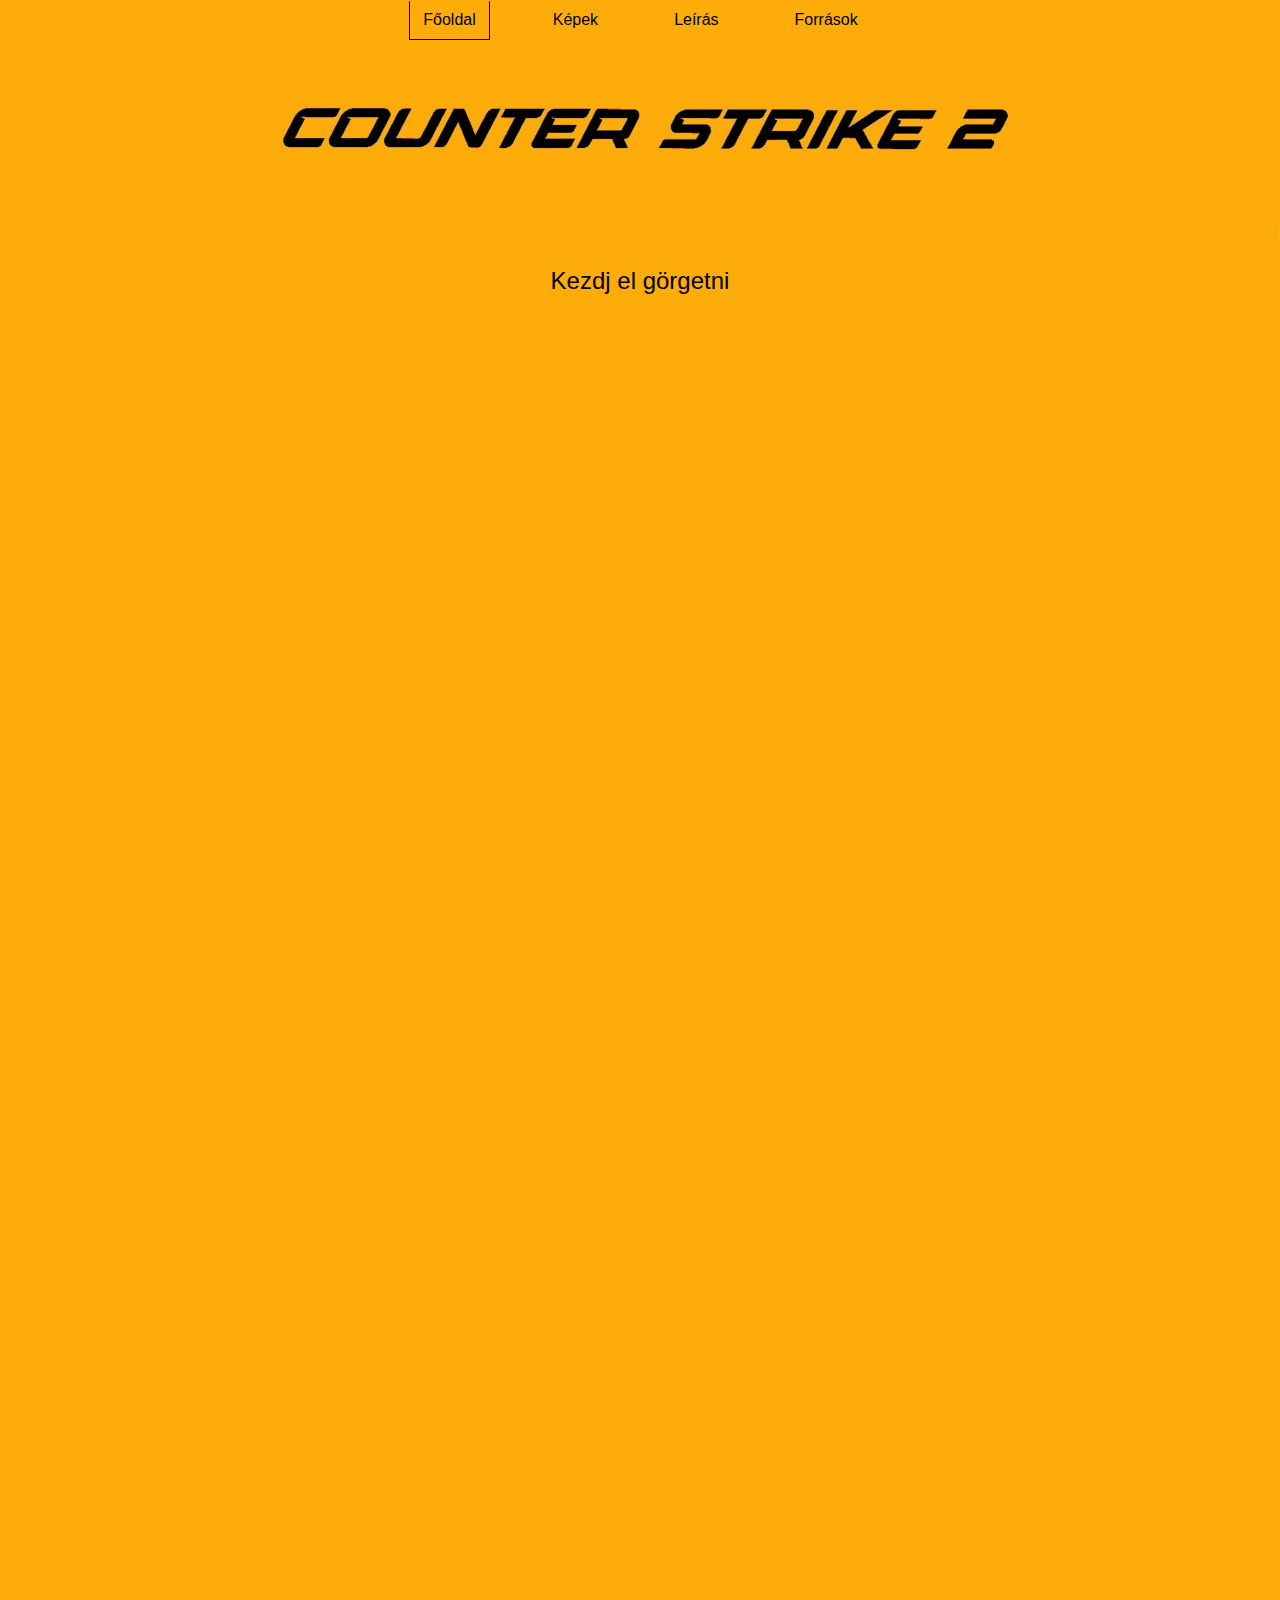
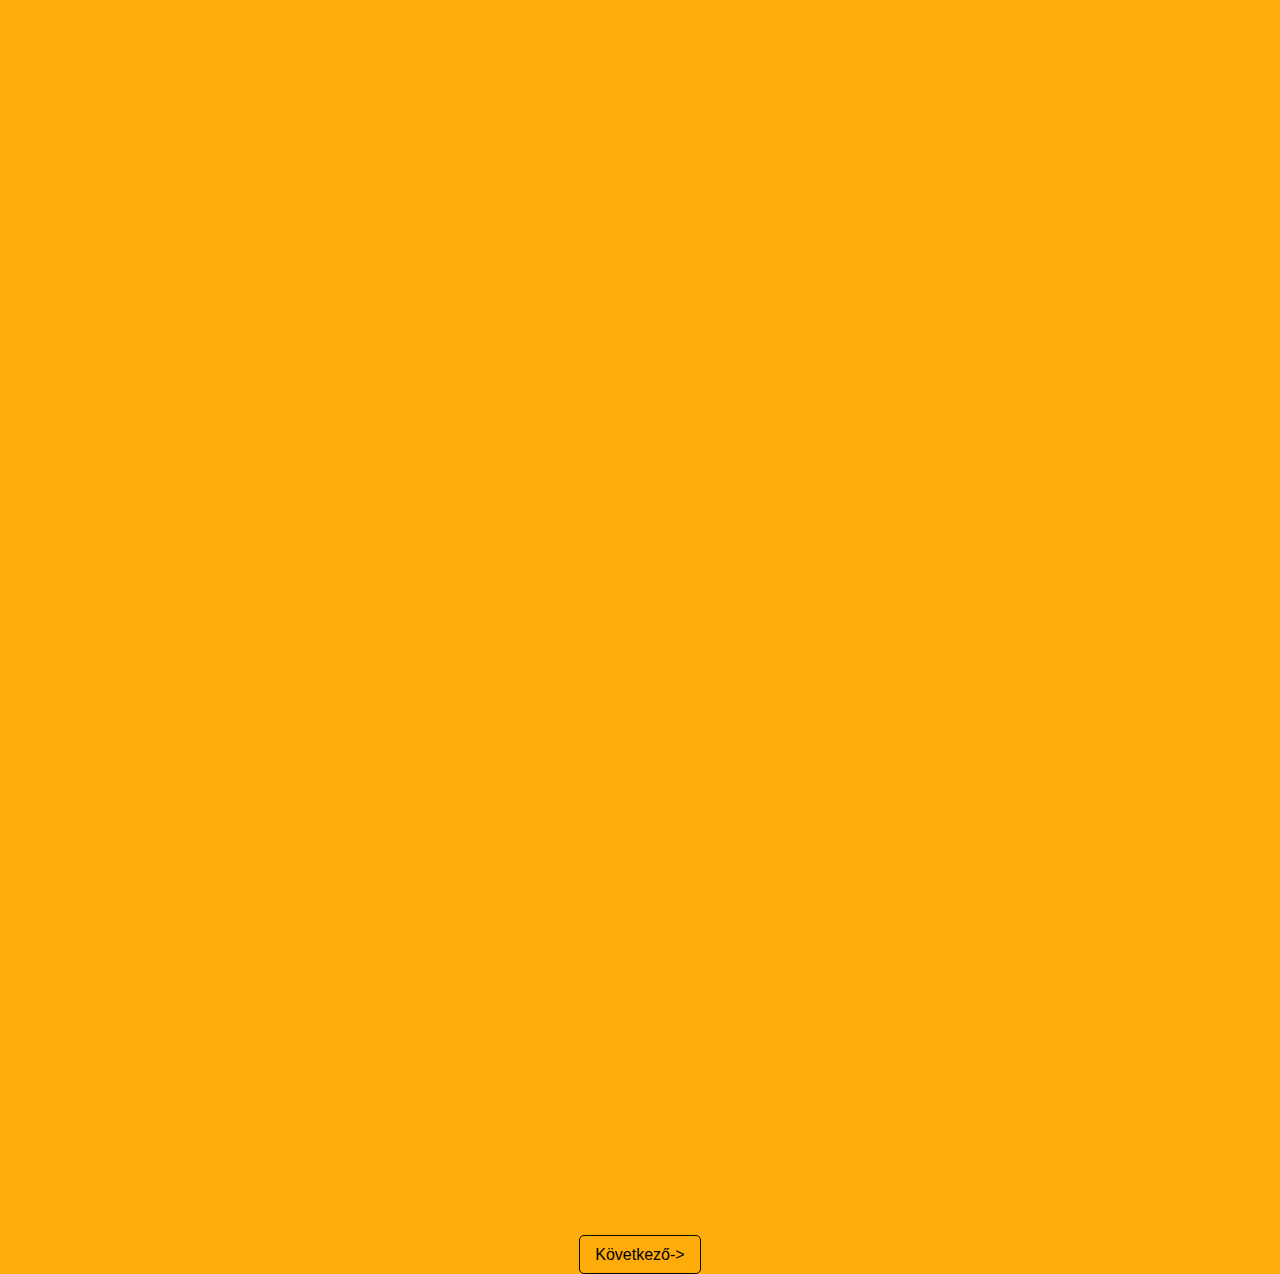
<file: index.html>
<!DOCTYPE html>
<html lang="en">
  <head>
    <meta charset="UTF-8" />
    <meta
      name="viewport"
      content="width=device-width, initial-scale=1.0, minimum-scale=1"
    />

    <title>Főoldal</title>

    <link rel="stylesheet" href="css/style.css" />
    <link rel="icon" href="assets/cs2banner.png" />
  </head>
  <header>
    <div class="header-line">
      <div class="header-content">
        <a href="" class="current-site">Főoldal</a>
        <a href="kepek.html">Képek</a>
        <a href="leiras.html">Leírás</a>
        <a href="forras.html">Források</a>
      </div>
    </div>
  </header>
  <body>
    <div class="site-content">
      <div class="banner" id="banner">
        <div class="banner-img">
          <img src="assets/cs2.jpg" alt="" />
        </div>
      </div>

      <div class="content">
        <p class="scroll-text" id="scroll-text">Kezdj el görgetni</p>
        <div class="content-article" id="article1">
          <div class="content-text">
            <div class="content-text-title">
              <p>A játék kiadása</p>
            </div>
            <p>
              A Counter-Strike 2 egy 2023-as ingyenesen játszható taktikai belső
              nézetű lövöldözős játék, amelyet a Valve fejlesztett és adott ki.
              Ez a Counter-Strike sorozat ötödik része, amelyet a korábbi rész,
              a Counter-Strike: Global Offensive (2012) frissített változataként
              fejlesztettek ki. A játékot 2023. március 22-én jelentették be, és
              2023. szeptember 27-én adták ki Windows és Linux rendszerekre, és
              a Global Offensive-et váltotta fel a Steamen.
            </p>
          </div>

          <div class="content-article-img">
            <a href="kepek.html#kep1">
              <img src="assets/cs2banner.png" alt="" />
            </a>
            <p>Az új játék logója</p>
          </div>
        </div>
        <div class="content-article" id="article2">
          <div class="content-text">
            <div class="content-text-title">
              <p>Játékmenet</p>
            </div>
            <p>
              A Counter-Strike 2 egy többjátékos taktikai belső nézetű
              lövöldözős játék, amelyben két csapat, a Terroristák és az
              Ellen-Terroristák, versenyeznek különböző célok teljesítéséért a
              kiválasztott játékmód függvényében. A legtöbb játékmód több körből
              áll; a körök között a játékosok különböző fegyvereket és
              felszereléseket vásárolhatnak, amelyeket a következő körökben
              használhatnak.
            </p>
          </div>

          <div class="content-article-img">
            <a href="kepek.html#kep2">
              <img src="assets/cs2gameplay.png" alt="" />
            </a>
            <p>Egy kép a játékmenetről</p>
          </div>
        </div>
        <div class="content-article" id="article3">
          <div class="content-text">
            <div class="content-text-title">
              <p>Fejlesztés</p>
            </div>
            <p>
              A Valve a Counter-Strike 2-t a Source 2 játékmotorral fejlesztette
              ki, a Counter-Strike: Global Offensive (2012) frissítéseként. A
              fejlesztés során a Global Offensive különböző elemeit
              frissítették, hogy kihasználják a Source 2 funkcióit. Ez az első
              új rész a Counter-Strike sorozatban több mint tíz év után.
            </p>
          </div>

          <div class="content-article-img">
            <a href="kepek.html#kep3">
              <img src="assets/cs2newvsold.png" alt="" />
            </a>
            <p>A régi és az új grafika különbsége</p>
          </div>
        </div>
        <div class="content-article" id="article4">
          <div class="content-text">
            <div class="content-text-title">
              <p>Pénszerzés</p>
            </div>
            <p>
              A Global Offensive-hez hasonlóan a Counter-Strike 2 is ingyenesen
              játszható modellt alkalmaz; a játékosok a játék tartalmának nagy
              részéhez hozzáférhetnek előzetes díj fizetése nélkül, kivéve a
              Premier játékmódot, amelyhez „Prime” státusz frissítés
              megvásárlása szükséges. Azok a játékosok, akik megvásárolják a
              Prime frissítést, hozzáférést kapnak egy heti „ellátmánycsomag”
              jutalomhoz is, amit tapasztalati pontok gyűjtésével és a
              Prime-exkluzív szintlépési rendszerben profiljuk fejlesztésével
              szerezhetnek meg.
            </p>
          </div>

          <div class="content-article-img">
            <a href="kepek.html#kep4">
              <img src="assets/cs2karambit.png" alt="" />
            </a>
            <p>Egy 45,5M-t érő cs2 skin</p>
          </div>
        </div>
        <div class="content-article" id="article5">
          <div class="content-text">
            <div class="content-text-title">
              <p>Bevétel</p>
            </div>
            <p>
              Az Eurogamer és a Dot Esports jelentései szerint a Counter-Strike
              2 2023 végére becslések szerint 1 milliárd amerikai dollár
              bevételt termelt zsákmányládák értékesítéséből, és az év során
              összesen több mint 400 millió zsákmányládát nyitottak ki a
              játékosok.
            </p>
          </div>

          <div class="content-article-img">
            <a href="kepek.html#kep5">
              <img src="assets/cs2case.png" alt="" />
            </a>
            <p>A legújabb cs2 láda</p>
          </div>
        </div>
      </div>
      <div class="botton-nav">
        <div class="buttons">
          <nav>
            <a href="kepek.html">Következő-></a>
          </nav>
        </div>
      </div>
    </div>
  </body>
  <script src="js/index.js"></script>
</html>
</file>
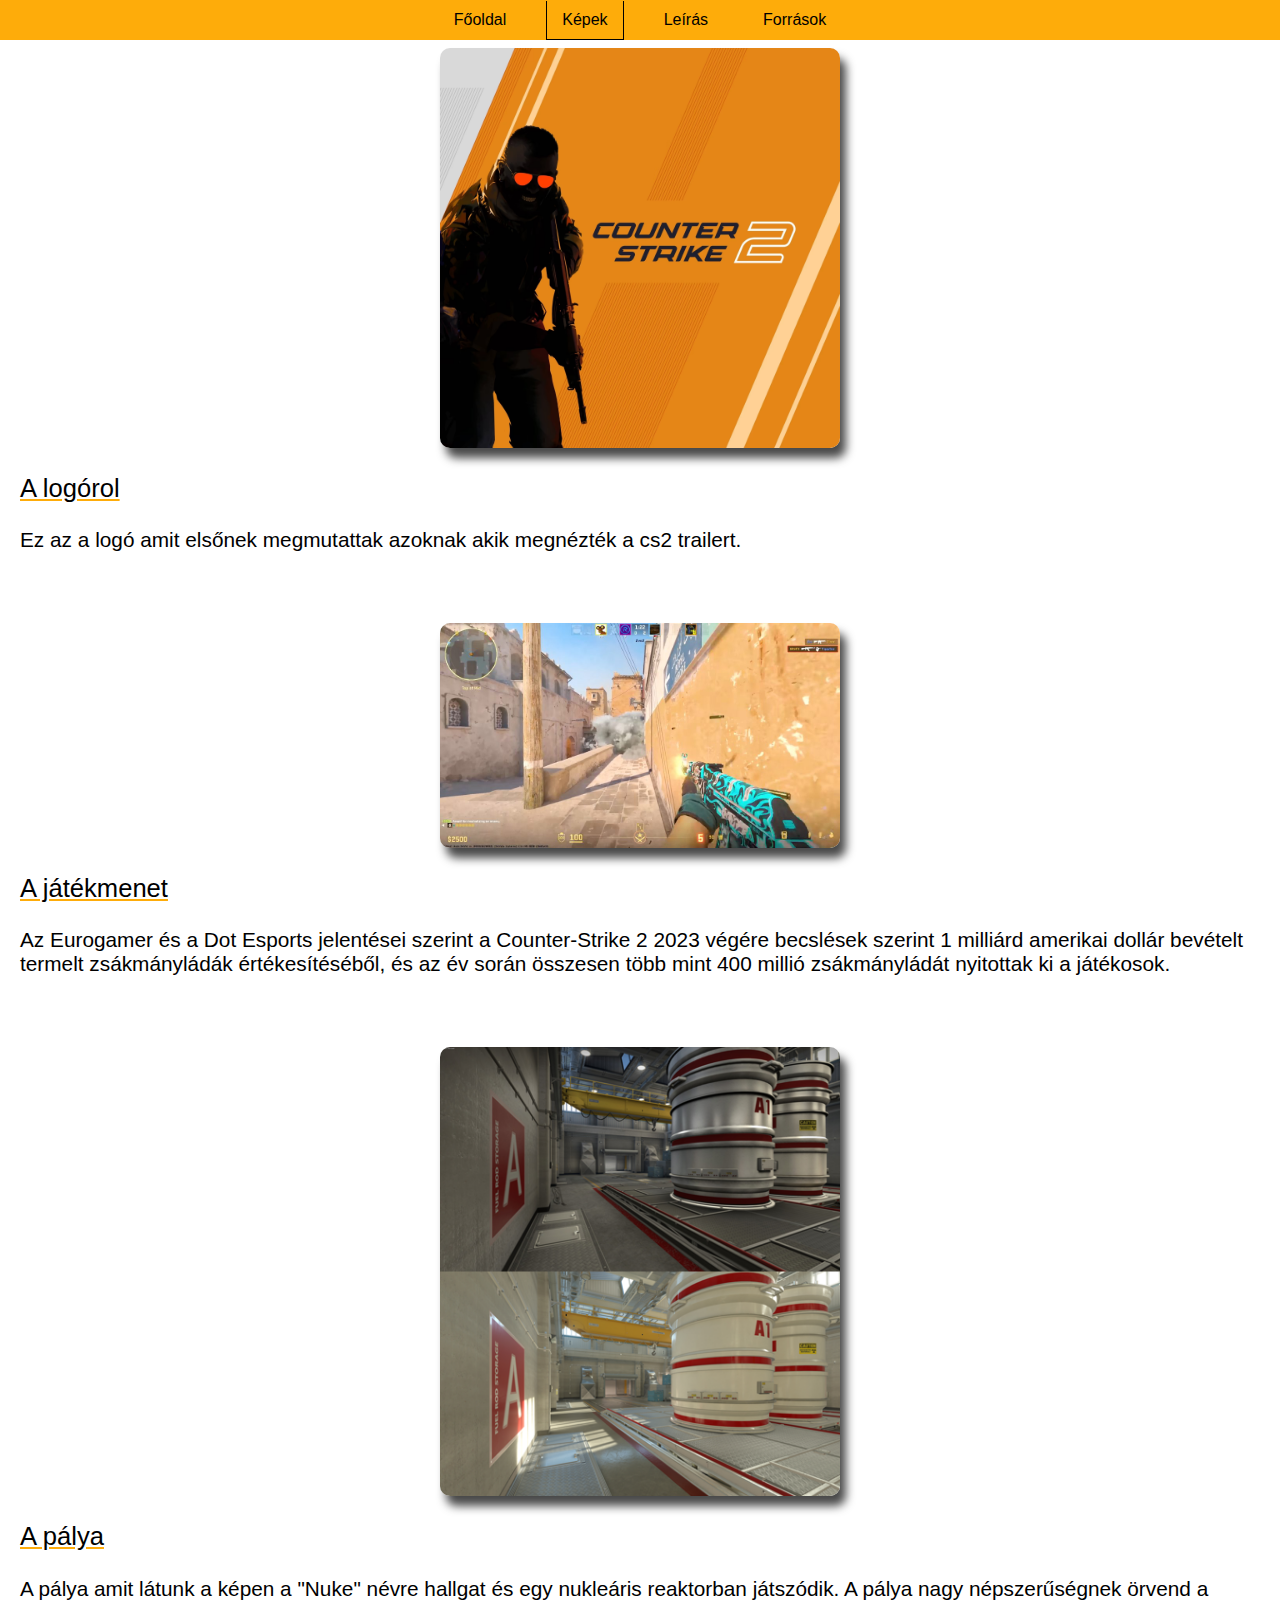
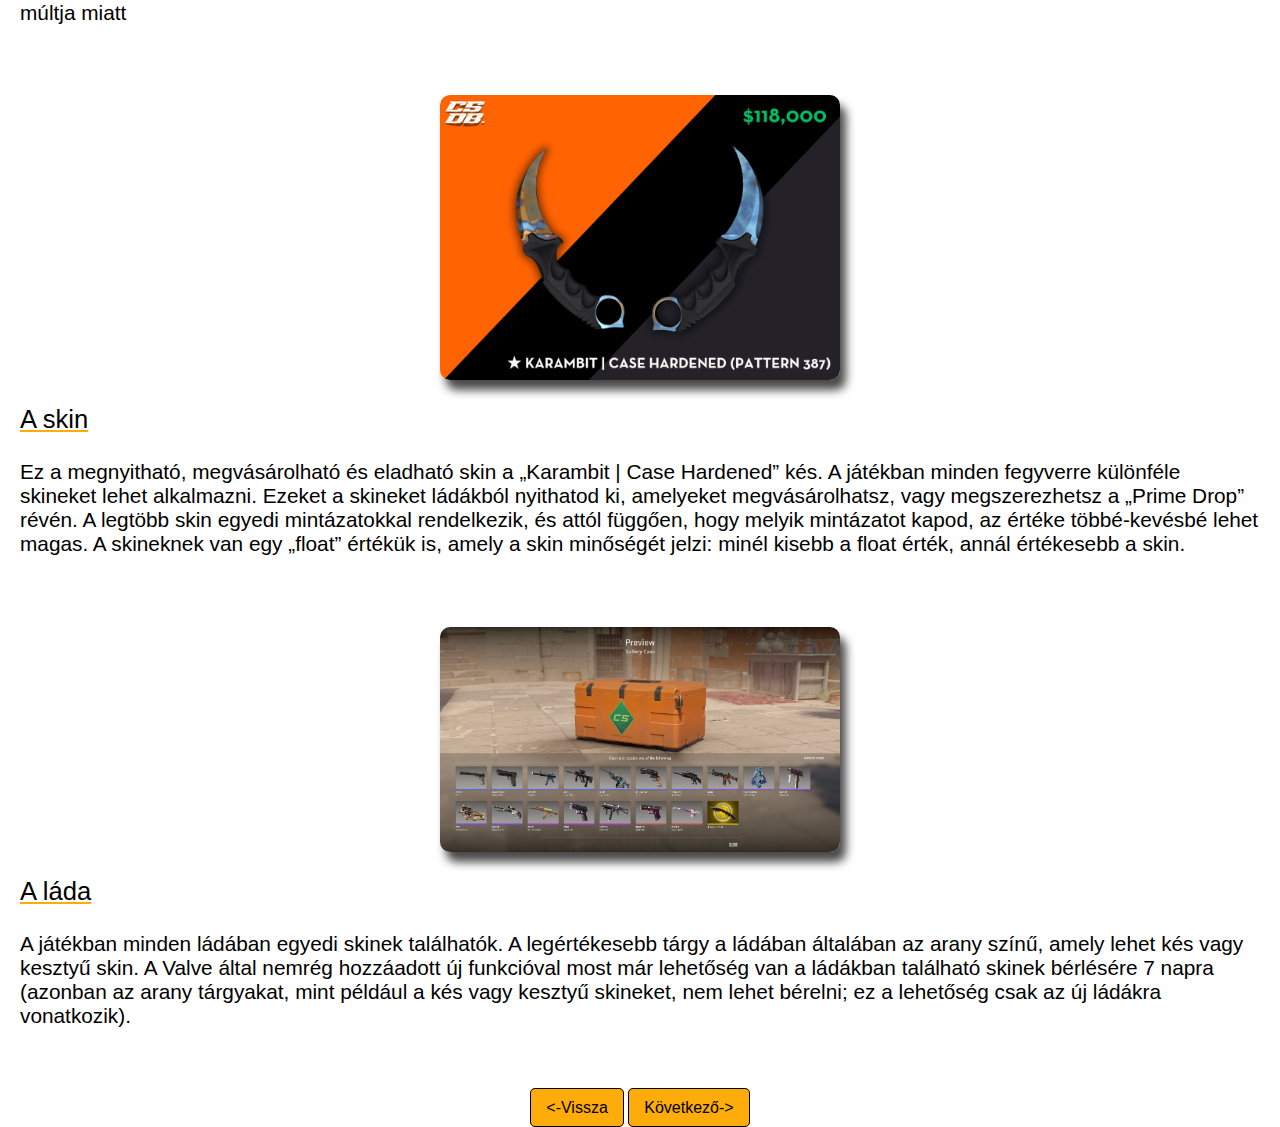
<file: kepek.html>
<!DOCTYPE html>
<html lang="en">
  <head>
    <meta charset="UTF-8" />
    <meta
      name="viewport"
      content="width=device-width, initial-scale=1.0, minimum-scale=1"
    />

    <title>Képek</title>

    <link rel="stylesheet" href="css/kepek.css" />
    <link rel="icon" href="assets/cs2banner.png" />
  </head>
  <header>
    <div class="header-line">
      <div class="header-content">
        <a href="index.html">Főoldal</a>
        <a href="kepek.html" class="current-site">Képek</a>
        <a href="leiras.html">Leírás</a>
        <a href="forras.html">Források</a>
      </div>
    </div>
  </header>
  <body>
    <div class="site-content">
      <div class="banner" id="banner">
        <div class="banner-img">
          <img src="assets/cs2.jpg" alt="" />
        </div>
      </div>
      <div class="main-content">
        <div class="main-container" id="kep1">
          <img src="assets/cs2banner.png" alt="" />
          <div class="text-container">
            <div class="text-title">
              <p>A logórol</p>
            </div>
            <div class="text-content">
              <p>
                Ez az a logó amit elsőnek megmutattak azoknak akik megnézték a
                cs2 trailert.
              </p>
            </div>
          </div>
        </div>
        <div class="main-container" id="kep2">
          <img src="assets/cs2gameplay.png" alt="" />
          <div class="text-container">
            <div class="text-title">
              <p>A játékmenet</p>
            </div>
            <div class="text-content">
              <p>
                Az Eurogamer és a Dot Esports jelentései szerint a
                Counter-Strike 2 2023 végére becslések szerint 1 milliárd
                amerikai dollár bevételt termelt zsákmányládák értékesítéséből,
                és az év során összesen több mint 400 millió zsákmányládát
                nyitottak ki a játékosok.
              </p>
            </div>
          </div>
        </div>
        <div class="main-container" id="kep3">
          <img src="assets/cs2newvsold.png" alt="" />
          <div class="text-container">
            <div class="text-title">
              <p>A pálya</p>
            </div>
            <div class="text-content">
              <p>
                A pálya amit látunk a képen a "Nuke" névre hallgat és egy
                nukleáris reaktorban játszódik. A pálya nagy népszerűségnek
                örvend a múltja miatt
              </p>
            </div>
          </div>
        </div>
        <div class="main-container" id="kep4">
          <img src="assets/cs2karambit.png" alt="" />
          <div class="text-container">
            <div class="text-title">
              <p>A skin</p>
            </div>
            <div class="text-content">
              <p>
                Ez a megnyitható, megvásárolható és eladható skin a „Karambit |
                Case Hardened” kés. A játékban minden fegyverre különféle
                skineket lehet alkalmazni. Ezeket a skineket ládákból nyithatod
                ki, amelyeket megvásárolhatsz, vagy megszerezhetsz a „Prime
                Drop” révén. A legtöbb skin egyedi mintázatokkal rendelkezik, és
                attól függően, hogy melyik mintázatot kapod, az értéke
                többé-kevésbé lehet magas. A skineknek van egy „float” értékük
                is, amely a skin minőségét jelzi: minél kisebb a float érték,
                annál értékesebb a skin.
              </p>
            </div>
          </div>
        </div>
        <div class="main-container" id="kep5">
          <img src="assets/cs2case.png" alt="" />
          <div class="text-container">
            <div class="text-title">
              <p>A láda</p>
            </div>
            <div class="text-content">
              <p>
                A játékban minden ládában egyedi skinek találhatók. A
                legértékesebb tárgy a ládában általában az arany színű, amely
                lehet kés vagy kesztyű skin. A Valve által nemrég hozzáadott új
                funkcióval most már lehetőség van a ládákban található skinek
                bérlésére 7 napra (azonban az arany tárgyakat, mint például a
                kés vagy kesztyű skineket, nem lehet bérelni; ez a lehetőség
                csak az új ládákra vonatkozik).
              </p>
            </div>
          </div>
        </div>
      </div>
      <div class="botton-nav">
        <div class="buttons">
          <nav>
            <a href="index.html"><-Vissza</a>
            <a href="leiras.html">Következő-></a>
          </nav>
        </div>
      </div>
    </div>
  </body>
</html>
</file>
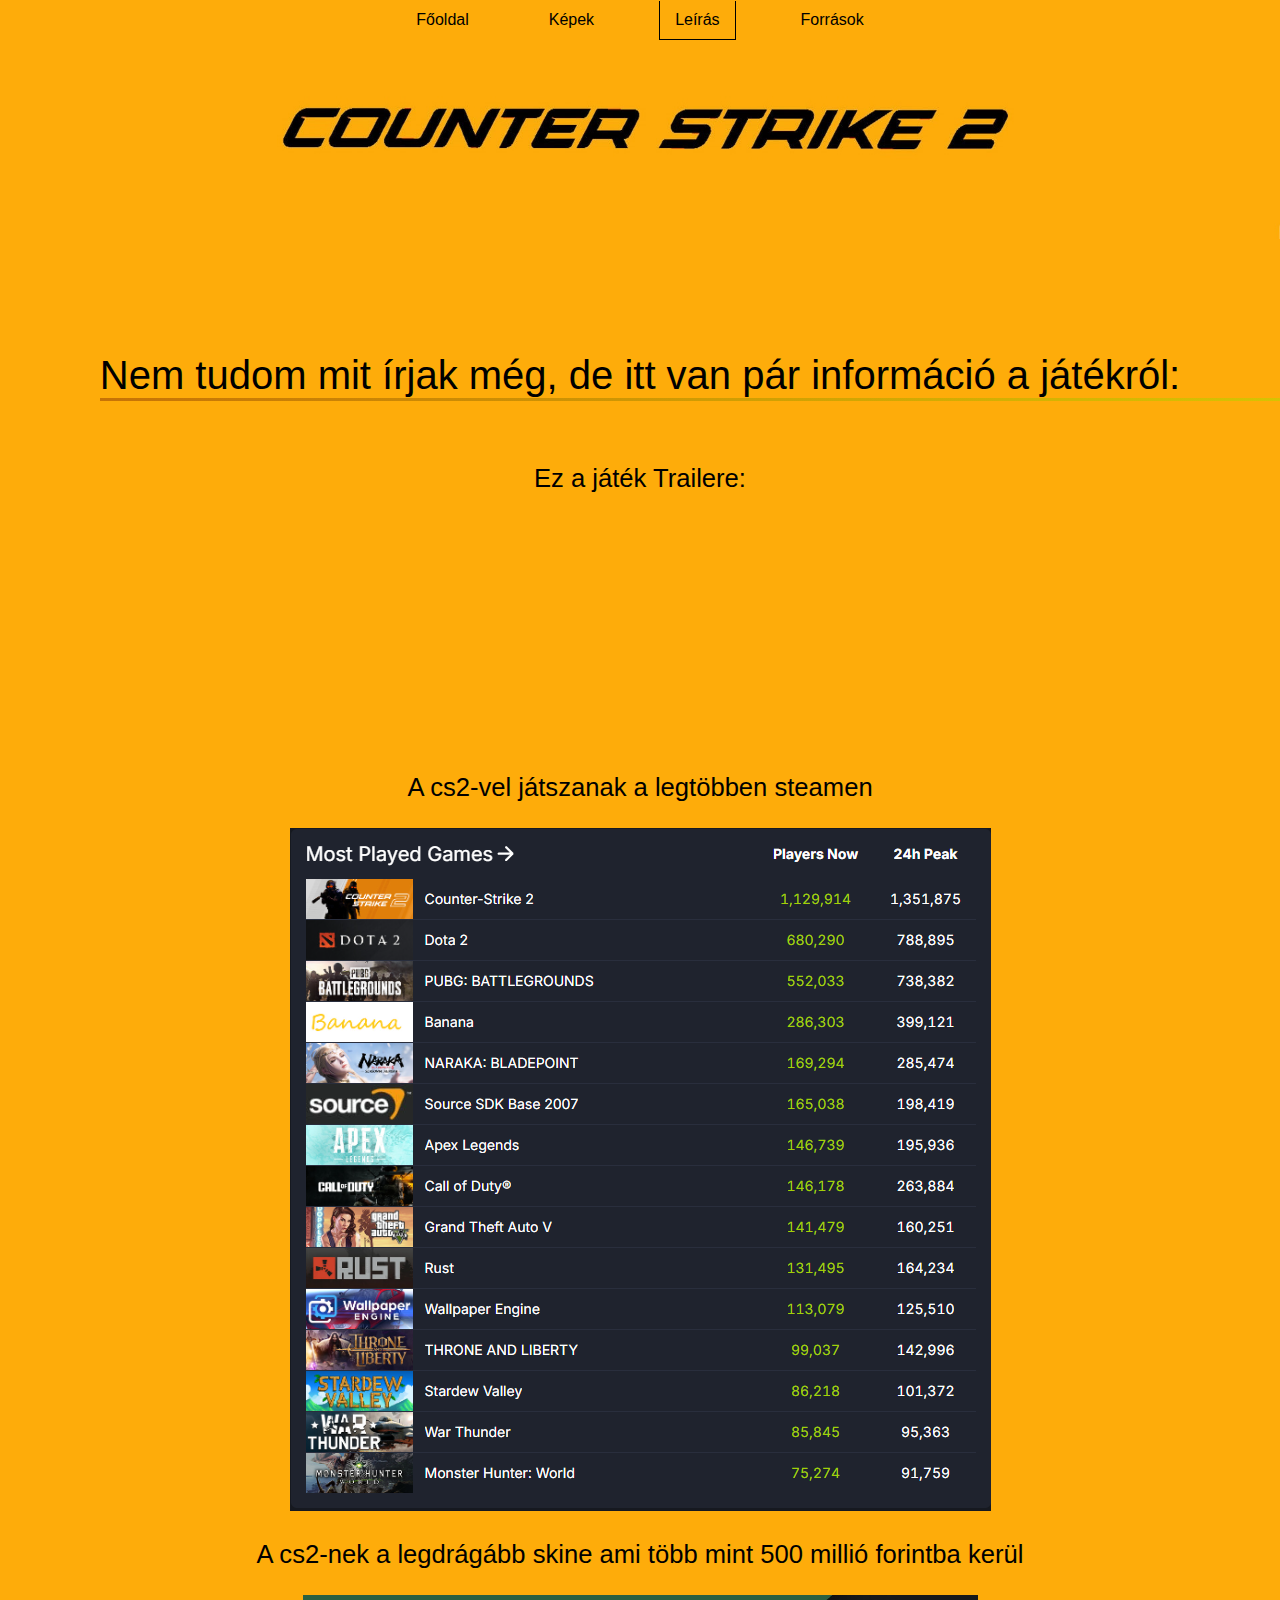
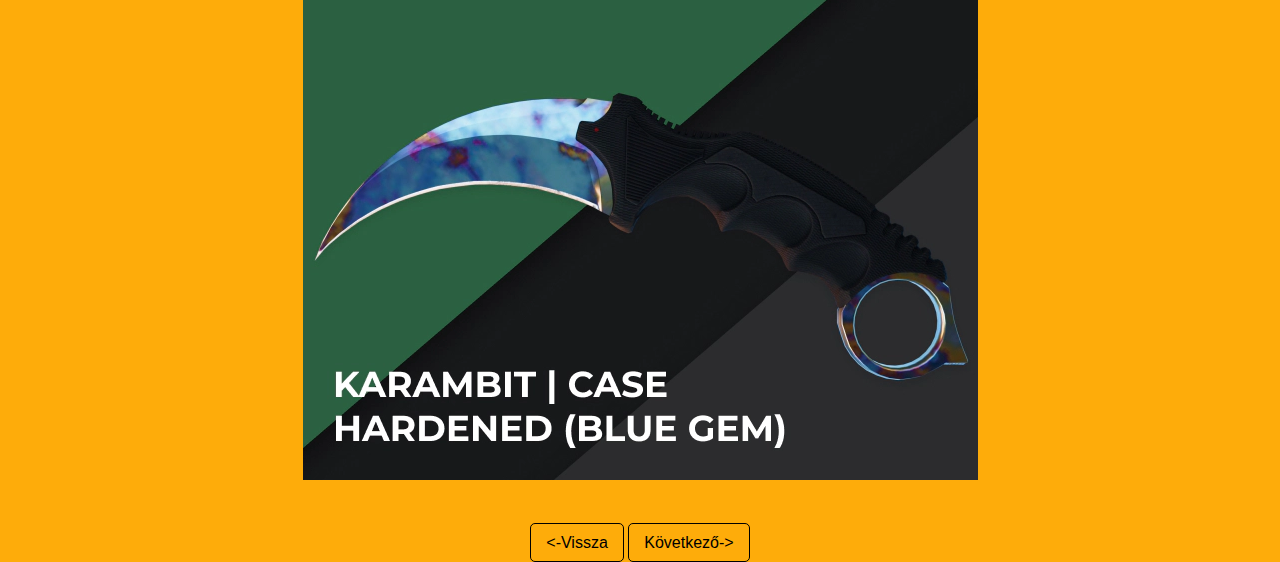
<file: leiras.html>
<!DOCTYPE html>
<html lang="en">
  <head>
    <meta charset="UTF-8" />
    <meta
      name="viewport"
      content="width=device-width, initial-scale=1.0 minimum-scale=1"
    />


    <title>Leírás</title>

    <link rel="stylesheet" href="css/leiras.css" />
    <link rel="icon" href="assets/cs2banner.png">
  </head>
  <header>
    <div class="header-line">
      <div class="header-content">
        <a href="index.html">Főoldal</a>
        <a href="kepek.html">Képek</a>
        <a href="leiras.html" class="current-site">Leírás</a>
        <a href="forras.html">Források</a>
      </div>
    </div>
  </header>
  <body>
    <div class="site-content">
      <div class="banner" id="banner">
        <div class="banner-img">
          <img src="assets/cs2.jpg" alt="" />
        </div>
      </div>
      <div class="main-content">
        <div class="main-container">
          <div class="title">
            <div class="title-text">
              <p>
                Nem tudom mit írjak még, de itt van pár információ a játékról:
              </p>
            </div>
          </div>
          <div class="trailer">
            <div class="trailer-text">
              <p>Ez a játék Trailere:</p>
            </div>
            <div class="trailer-video">
              <iframe
                width="1120"
                height="630"
                src="https://www.youtube.com/embed/c80dVYcL69E?si=oFr_Ns_dHSj1_DZl"
                title="YouTube video player"
                frameborder="0"
                allow="accelerometer; autoplay; clipboard-write; encrypted-media; gyroscope; picture-in-picture; web-share"
                referrerpolicy="strict-origin-when-cross-origin"
                allowfullscreen
              ></iframe>
            </div>
          </div>
          <div class="player-count">
            <div class="player-count-text">
              <p>A cs2-vel játszanak a legtöbben steamen</p>
            </div>

            <div class="player-count-img">
              <img src="assets/playercount.PNG" alt="" />
            </div>
          </div>
          <div class="most-expensive">
            <div class="most-expensive-text">
              <p>A cs2-nek a legdrágább skine ami több mint 500 millió forintba kerül</p>
            </div>
            <div class="most-expensive-img">
              <img src="assets/cs2mostexpensive.webp" alt="" />
          </div>
        </div>
      </div>
      <div class="buttons">
        <div class="botton-nav">
            <a href="kepek.html"><-Vissza</a>
            <a href="forras.html">Következő-></a>
        </div>
      </div>
    </div>
  </body>
  <script src="js/leiras.js"></script>
</html>
</file>
<file: css/style.css>
body,
header {
  margin: 0;
  font-family: "Gill Sans", "Gill Sans MT", Calibri, "Trebuchet MS", sans-serif;
  background-color: rgb(254, 172, 10);
}

.header-line {
  display: flex;
  flex-direction: row;
  width: 100%;
  height: 40px;
  background-color: rgb(254, 172, 10);
  justify-content: center;
  position: fixed;
  z-index: 100;
}

.header-content {
  display: flex;
  gap: 50px;
  height: 40px;
  align-items: center;
}

.header-content a {
  text-decoration: none;
  color: black;
  padding: 10px 13px;
}

.header-content a:hover {
  background-color: aliceblue;
}
.current-site {
  border: 1px solid black;
  border-top: 0;
}
.banner-img {
  width: 100%;
}
.banner-img img {
  width: 100%;
}
.content-text {
  width: 60%;
  font-size: 1.6em;
  margin-left: 10px;
  word-spacing: 2px;
  margin-bottom: 100px;
  align-self: center;
  border: 1px solid black;
  border-radius: 8px;
  padding: 10px 10px;
  background-color: black;
  color: white;
}
.content-text-title {
  font-size: 1.65em;
  text-decoration: underline;
  text-decoration-color: rgb(254, 172, 10);
}
/* .content {
  animation-name: yes;
  animation-duration: 1.3s;
} */
.content .scroll-text {
  text-align: center;
  font-size: 1.5em;
  cursor: default;
}
.content-article-img {
  width: 30%;
  display: inline-block;
}
.content-article-img p {
  text-align: center;
  font-family: "Lucida Sans", "Lucida Sans Regular", "Lucida Grande",
    "Lucida Sans Unicode", Geneva, Verdana, sans-serif;
}
.content-article-img img {
  width: 100%;
  border-radius: 10px;
  box-shadow: 10px 10px 10px rgb(187, 125, 0);
  align-items: center;
  transition: all ease-in-out 0.5s;
}
.content-article-img img:hover {
  transform: scale(1.03);
  cursor: pointer;
}
.content-article {
  margin-top: 20px;
  display: flex;
  flex-direction: row;
  flex-wrap: wrap;
  gap: 50px;
  opacity: 0;
}

.button-nav {
  display: flex;
  flex-direction: row;
}
.buttons {
  justify-self: center;
}
.buttons a {
  padding: 10px 15px;
  border: 1px solid black;
  border-radius: 5px;
  text-decoration: none;
  color: black;
  background-color: rgb(254, 172, 10);
}
.buttons a:hover {
  color: white;
  background-color: black;
}
.display-none {
  display: none;
}
.animate {
  animation-name: yes;
  animation-duration: 1.5s;
  animation-iteration-count: 1;
  opacity: 1;
}
.animate-reverse {
  animation-name: yes;
  animation-duration: 1s;
  animation-iteration-count: 1;
  animation-direction: reverse;
  opacity: 0;
}
@keyframes yes {
  0% {
    opacity: 0;
  }
  100% {
    opacity: 1;
  }
}

@media only screen and (max-width: 1200px) {
  .content-article-img {
    display: none;
  }
  .content-text {
    width: 100%;
    margin-left: 5px;
    margin-right: 5px;
  }
  .header-content {
    gap: 25px;
  }
}

@media only screen and (max-width: 600px) {
  .banner {
    opacity: 0;
    width: 0;
  }
  .header-content {
    gap: 10px;
  }
}

@media only screen and (max-width: 380px) {
  .header-content {
    gap: 5px;
  }
}
@media only screen and (max-width: 365px) {
  .header-content {
    gap: 3px;
    font-size: 0.98em;
  }
  .header-content a {
    padding: 10px 5px;
  }
}
</file>
<file: css/kepek.css>
body,
header {
  margin: 0;
  font-family: "Gill Sans", "Gill Sans MT", Calibri, "Trebuchet MS", sans-serif;
  background-color: rgb(255, 255, 255);
}

.header-line {
  display: flex;
  flex-direction: row;
  width: 100%;
  height: 40px;
  background-color: rgb(254, 172, 10);
  justify-content: center;
  position: fixed;
  box-sizing: border-box;
}

.header-content {
  display: flex;
  gap: 50px;
  height: 40px;
  align-items: center;
}
.banner-img {
  width: 100%;
}
.banner-img img {
  width: 100%;
}
.current-site {
  border: 1px solid black;
  border-top: 0;
}

.header-content a {
  text-decoration: none;
  color: black;
  padding: 10px 15px;
}
.header-content a:hover {
  background-color: aliceblue;
}

.main-content {
  gap: 30px;
  width: 100%;

  margin-top: 10px;
}

.main-content img {
  width: 30%;
  box-shadow: 6px 10px 10px rgb(73, 73, 73);
  border-radius: 10px;
  margin-left: 10px;
}
.main-content p {
  margin-left: 20px;
  margin-right: 20px;
}
.main-container {
  display: flex;
  flex-direction: row;
  margin-bottom: 50px;
  width: 100%;
}

.text-title {
  font-size: 1.6em;
  text-decoration: underline;
  text-decoration-color: rgb(254, 172, 10);
}
.text-content {
  font-size: 1.3em;
  text-align: left;
}
.button-nav {
  display: flex;
  flex-direction: row;
}
.buttons {
  justify-self: center;
}
.buttons a {
  padding: 10px 15px;
  border: 1px solid black;
  border-radius: 5px;
  text-decoration: none;
  color: black;
  background-color: rgb(254, 172, 10);
}
.buttons a:hover {
  color: white;
  background-color: black;
}

@media only screen and (max-width: 1300px) {
  .content-text {
    margin-left: 5px;
    margin-right: 5px;
  }
  .header-content {
    gap: 25px;
  }
  .main-container {
    flex-direction: column;
    width: 100%;
    margin-top: 30px;
  }
  .main-content img {
    min-width: 400px;
    align-self: center;
    margin-left: 0px;
  }
  .banner-img {
    opacity: 0;
    width: 0;
  }
}

@media only screen and (max-width: 500px) {
  .main-content img {
    min-width: 300px;
    align-self: center;
    box-shadow: none;
  }
  .header-content {
    gap: 15px;
  }
}
</file>
<file: css/leiras.css>
body,
header {
  margin: 0;
  font-family: "Gill Sans", "Gill Sans MT", Calibri, "Trebuchet MS", sans-serif;
  background-color: rgb(254, 172, 10);
}

p {
  text-align: center;
}
/* Header css */

.header-line {
  display: flex;
  flex-direction: row;
  width: 100%;
  height: 40px;
  background-color: rgb(254, 172, 10);
  justify-content: center;
  position: fixed;
  z-index: 100;
}

.header-content {
  display: flex;
  gap: 50px;
  height: 40px;
  align-items: center;
}
.current-site {
  border: 1px solid black;
  border-top: 0;
}

.header-content a {
  text-decoration: none;
  color: black;
  padding: 10px 15px;
}
.header-content a:hover {
  background-color: aliceblue;
}
/* Banner css */
.banner-img {
  width: 100%;
}
.banner-img img {
  width: 100%;
}

/* Content css */

.main-content {
  display: flex;
  flex-direction: row;
  flex-wrap: wrap;
  gap: 50px;
  margin-top: 20px;
  width: 100%;
}
.main-container {
  width: 100%;
}
.title {
  display: flex;
  flex-direction: column;
  justify-content: center;
  align-items: center;
}

.title-text {
  text-align: center;
  margin-top: 50px;
  font-size: 2.5em;
}
.title-text p::after {
  position: absolute;
  display: block;
  content: "";
  width: 100%;
  max-width: 1350px;
  height: 3px;
  background: linear-gradient(to right, rgb(199, 115, 6), rgb(216, 202, 2));
}

.trailer-video {
  justify-self: center;
}

.trailer-video iframe {
  border: none;
}

.trailer-text,
.player-count-text,
.most-expensive-text {
  font-size: 1.6em;
}

.trailer-text p,
.player-count-text p,
.most-expensive-text p {
  text-align: center;
}
.player-count-img {
  justify-self: center;
}
.player-count-img img {
  width: 100%;
}

.most-expensive-img {
  justify-self: center;
}
.most-expensive-img img {
  width: 100%;
}
/* Button css */

.buttons a {
  padding: 10px 15px;
  border: 1px solid black;
  border-radius: 5px;
  text-decoration: none;
  color: black;
  background-color: rgb(254, 172, 10);
}
.buttons a:hover {
  color: white;
  background-color: black;
}

.site-content .buttons {
  width: 100%;
  display: flex;
  justify-content: center;
}

@media only screen and (max-width: 1200px) {
  .banner-img {
    opacity: 0;
    width: 0;
  }

  .header-content {
    gap: 10px;
  }

  .title {
    transform: scale(0.8);
  }
}
@media screen and (max-width: 600px) {
  .header-content {
    gap: 1px;
    font-size: 0.89em;
  }
}
</file>
